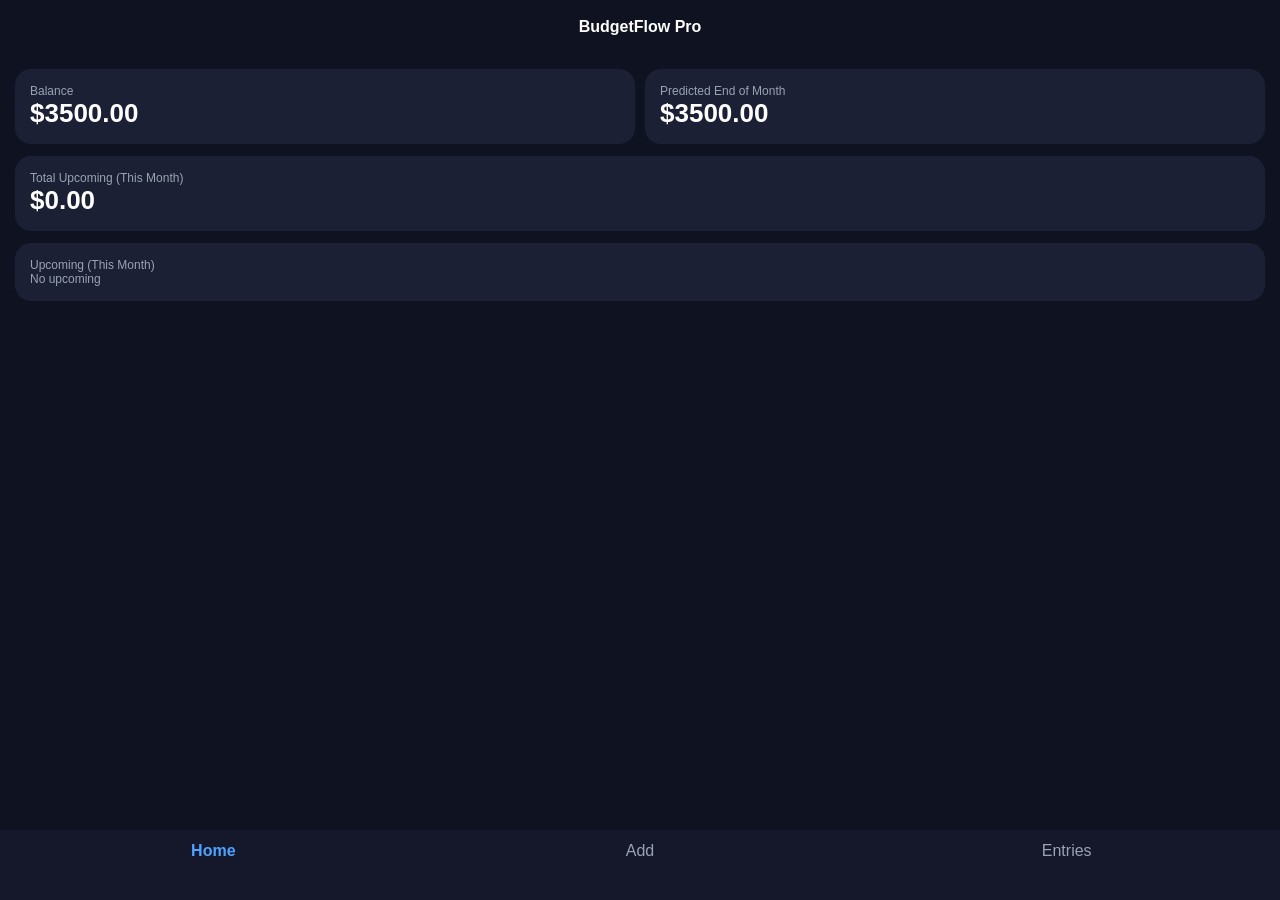
<file: index.html>
<!DOCTYPE html>
<html lang="en">
<head>
<meta charset="UTF-8">
<meta name="viewport" content="width=device-width, initial-scale=1, viewport-fit=cover">
<title>BudgetFlow Pro</title>

<style>
:root{
  --bg:#0f1220;
  --card:#1b2035;
  --card2:#222a44;
  --text:#fff;
  --muted:#9aa3b2;
  --accent:#4da3ff;

  --income:#2ecc71;
  --expense:#ff5c5c;
}

*{
  box-sizing:border-box;
  font-family:-apple-system,BlinkMacSystemFont,sans-serif
}

body{
  margin:0;
  background:var(--bg);
  color:var(--text);
}

/* HEADER */
header{
  text-align:center;
  padding:18px;
  font-weight:700;
}

/* MAIN CONTAINER */
.container{
  padding:15px;
  padding-bottom:110px;
}

/* CARDS */
.card{
  background:var(--card);
  padding:15px;
  border-radius:16px;
  margin-bottom:12px;
}

/* HOME TOP ROW BALANCES */
.row{
  display:flex;
  gap:10px;
}

.half{
  flex:1;
}

.balance{
  font-size:26px;
  font-weight:800;
}

/* INPUTS */
input,select{
  width:100%;
  padding:12px;
  margin:6px 0 12px;
  border:none;
  border-radius:10px;
  background:var(--card2);
  color:white;
}

button{
  width:100%;
  padding:12px;
  border:none;
  border-radius:10px;
  background:var(--accent);
  color:white;
  font-weight:700;
}

/* TABS FIXED */
.tabs{
  position:fixed;
  bottom:0;
  left:0;
  right:0;
  display:flex;
  background:#14182a;
  z-index:10;
  height:70px;
  padding-bottom:env(safe-area-inset-bottom);
}

.tab{
  flex:1;
  text-align:center;
  padding:12px;
  color:#9aa3b2;
}

.tab.active{
  color:#4da3ff;
  font-weight:700;
}

.hidden{display:none}

/* LIST ITEM */
.item{
  padding:10px;
  border-bottom:1px solid #2a3355;
}

/* UPCOMING ROW */
.upRow{
  display:flex;
  justify-content:space-between;
  align-items:center;
  gap:10px;
}

.small{
  font-size:12px;
  color:#9aa3b2;
}

.income{color:var(--income);font-weight:600}
.expense{color:var(--expense);font-weight:600}

/* ACTION BUTTONS */
.editBtn{
  margin-top:8px;
  background:#2a3355;
  padding:8px;
  border-radius:8px;
  font-size:12px;
}

.deleteBtn{
  margin-top:6px;
  background:#3a1f25;
  padding:8px;
  border-radius:8px;
  font-size:12px;
}

.actionRow{
  display:flex;
  gap:10px;
}

.actionRow button{
  flex:1;
  background:#2a3355;
}
</style>
</head>

<body>

<header>BudgetFlow Pro</header>

<div class="container">

<!-- HOME -->
<div id="homePage">

  <!-- BALANCE ROW SIDE BY SIDE -->
  <div class="row">

    <div class="card half">
      <div class="small">Balance</div>
      <div id="balance" class="balance">$0.00</div>
    </div>

    <div class="card half">
      <div class="small">Predicted End of Month</div>
      <div id="projectedBalance" class="balance">$0.00</div>
    </div>

  </div>

  <div class="card">
    <div class="small">Total Upcoming (This Month)</div>
    <div id="totalUpcoming" class="balance">$0.00</div>
  </div>

  <div class="card">
    <div class="small">Upcoming (This Month)</div>
    <div id="upcoming"></div>
  </div>

</div>

<!-- ADD -->
<div id="addPage" class="hidden">

  <div class="card">

    <label>Transaction Name</label>
    <input id="transactionName">

    <label>Category</label>
    <input id="category">

    <label>Type</label>
    <select id="type">
      <option value="-">Expense</option>
      <option value="+">Income</option>
    </select>

    <label>Amount</label>
    <input id="amount" type="number" step="0.01">

    <label>Recurrence</label>
    <select id="frequency" onchange="toggleFreq()">
      <option value="weekly">Weekly</option>
      <option value="monthly">Monthly</option>
      <option value="onetime">One-Time</option>
    </select>

    <div id="weeklyBox">
      <label>Weekday</label>
      <select id="weekday">
        <option value="0">Sun</option>
        <option value="1">Mon</option>
        <option value="2">Tue</option>
        <option value="3">Wed</option>
        <option value="4">Thu</option>
        <option value="5">Fri</option>
        <option value="6">Sat</option>
      </select>
    </div>

    <div id="monthlyBox" class="hidden">
      <label>Day of Month</label>
      <input id="monthday" type="number" min="1" max="31">
    </div>

    <div id="onetimeBox" class="hidden">
      <label>One-Time Day of Month</label>
      <input id="onetimeDay" type="number" min="1" max="31">
    </div>

    <button onclick="saveEntry()">Save</button>

  </div>
</div>

<!-- ENTRIES -->
<div id="entriesPage" class="hidden"></div>

</div>

<!-- TABS -->
<div class="tabs">
  <div class="tab active" onclick="show('home')">Home</div>
  <div class="tab" onclick="show('add')">Add</div>
  <div class="tab" onclick="show('entries')">Entries</div>
</div>

<script>

const BASE = 3500;
let editingId = null;

let entries = JSON.parse(localStorage.getItem("entries") || "[]");

function saveStorage(){
  localStorage.setItem("entries", JSON.stringify(entries));
}

/* NAV */
function show(page){
  homePage.classList.add("hidden");
  addPage.classList.add("hidden");
  entriesPage.classList.add("hidden");

  document.querySelectorAll(".tab").forEach(t=>t.classList.remove("active"));

  if(page==="home"){
    homePage.classList.remove("hidden");
    document.querySelectorAll(".tab")[0].classList.add("active");
    renderHome();
  }

  if(page==="add"){
    addPage.classList.remove("hidden");
    document.querySelectorAll(".tab")[1].classList.add("active");
  }

  if(page==="entries"){
    entriesPage.classList.remove("hidden");
    document.querySelectorAll(".tab")[2].classList.add("active");
    renderEntries();
  }
}

/* TOGGLE */
function toggleFreq(){
  weeklyBox.classList.toggle("hidden", frequency.value!=="weekly");
  monthlyBox.classList.toggle("hidden", frequency.value!=="monthly");
  onetimeBox.classList.toggle("hidden", frequency.value!=="onetime");
}

/* LABEL */
function getRecurrenceLabel(e){

  if(e.frequency === "weekly"){
    const days = ["Sun","Mon","Tue","Wed","Thu","Fri","Sat"];
    return `Weekly on ${days[e.weekday]}`;
  }

  if(e.frequency === "monthly"){
    return `Monthly on ${e.monthday}`;
  }

  if(e.frequency === "onetime"){
    return `Once on ${e.onetimeDay}`;
  }

  return "";
}

/* SAVE */
function saveEntry(){

  const entry = {
    id: editingId || Date.now(),
    transactionName: transactionName.value.trim(),
    category: category.value.trim(),
    type: type.value,
    amount: Number(amount.value || 0),
    frequency: frequency.value,
    weekday: weekday.value,
    monthday: monthday.value,
    onetimeDay: onetimeDay.value
  };

  if(editingId){
    entries = entries.map(e => e.id === editingId ? entry : e);
    editingId = null;
  } else {
    entries.push(entry);
  }

  saveStorage();
  clearForm();
  show("entries");
}

/* DELETE */
function deleteEntry(id){
  if(!confirm("Delete this entry?")) return;
  entries = entries.filter(e => e.id !== id);
  saveStorage();
  renderEntries();
  renderHome();
}

/* EDIT */
function editEntry(id){
  const e = entries.find(x => x.id === id);
  if(!e) return;

  editingId = id;

  transactionName.value = e.transactionName;
  category.value = e.category;
  type.value = e.type;
  amount.value = e.amount;
  frequency.value = e.frequency;
  weekday.value = e.weekday || "0";
  monthday.value = e.monthday || "";
  onetimeDay.value = e.onetimeDay || "";

  toggleFreq();
  show("add");
}

/* CLEAR */
function clearForm(){
  transactionName.value = "";
  category.value = "";
  type.value = "-";
  amount.value = "";
  frequency.value = "weekly";
  weekday.value = "0";
  monthday.value = "";
  onetimeDay.value = "";
}

/* DATE ENGINE */
function getDates(e){
  const now = new Date();
  const y = now.getFullYear();
  const m = now.getMonth();

  let dates = [];

  if(e.frequency === "monthly"){
    let d = new Date(y,m,e.monthday);
    if(d.getMonth() === m) dates.push(d);
  }

  if(e.frequency === "weekly"){
    for(let i=1;i<=31;i++){
      let d = new Date(y,m,i);
      if(d.getMonth() !== m) break;
      if(d.getDay() == e.weekday) dates.push(d);
    }
  }

  if(e.frequency === "onetime"){
    let d = new Date(y,m,e.onetimeDay);
    if(d.getMonth() === m) dates.push(d);
  }

  return dates;
}

/* CALC WITH RUNNING BALANCE */
function calc(){

  const now = new Date();
  const today = new Date(now.getFullYear(), now.getMonth(), now.getDate());
  const monthEnd = new Date(now.getFullYear(), now.getMonth() + 1, 0);

  let balance = BASE;
  let upcoming = [];
  let totalUpcoming = 0;

  entries.forEach(e=>{
    const sign = e.type === "-" ? -1 : 1;

    getDates(e).forEach(d=>{
      let val = e.amount * sign;

      if(d <= today) balance += val;

      if(d > today && d <= monthEnd){

        upcoming.push({
          date:d,
          text:`${e.transactionName} (${e.category})`,
          amount: val,
          cls: e.type === "+" ? "income" : "expense"
        });

        totalUpcoming += val;
      }
    });
  });

  upcoming.sort((a,b)=>a.date-b.date);

  let running = balance;
  upcoming = upcoming.map(u=>{
    running += u.amount;
    return {...u, balanceAfter: running};
  });

  return {
    balance,
    upcoming,
    totalUpcoming,
    projected: running
  };
}

/* EXPORT */
function exportData(){
  const blob = new Blob([JSON.stringify(entries, null, 2)], {type:"application/json"});
  const url = URL.createObjectURL(blob);

  const a = document.createElement("a");
  a.href = url;
  a.download = "budgetflow.json";
  a.click();

  URL.revokeObjectURL(url);

  if(navigator.share){
    navigator.share({
      title:"Budget Export",
      files:[new File([blob], "budgetflow.json", {type:"application/json"})]
    }).catch(()=>{});
  }
}

/* IMPORT */
function importData(e){
  const file = e.target.files[0];
  if(!file) return;

  const reader = new FileReader();

  reader.onload = function(evt){
    try{
      const data = JSON.parse(evt.target.result);

      if(Array.isArray(data)){
        entries = data;
        saveStorage();
        renderHome();
        renderEntries();
        alert("Import successful");
      } else {
        alert("Invalid file");
      }

    } catch(err){
      alert("Import failed");
    }
  };

  reader.readAsText(file);
}

/* HOME */
function renderHome(){
  const data = calc();

  balance.innerText = `$${data.balance.toFixed(2)}`;
  totalUpcoming.innerText = `$${data.totalUpcoming.toFixed(2)}`;
  projectedBalance.innerText = `$${data.projected.toFixed(2)}`;

  upcoming.innerHTML =
    data.upcoming.map(u=>`
      <div class="item">
        <div class="upRow">
          <div>
            <div>${u.text} <span class="${u.cls}">${u.amount>0?"+":""}$${Math.abs(u.amount).toFixed(2)}</span></div>
            <div class="small">${u.date.toDateString()}</div>
          </div>
          <div class="small">$${u.balanceAfter.toFixed(2)}</div>
        </div>
      </div>
    `).join("") || "<div class='small'>No upcoming</div>";
}

/* ENTRIES */
function renderEntries(){
  entriesPage.innerHTML =

    `<div class="card">
      <div class="actionRow">
        <button onclick="exportData()">Export</button>
        <button onclick="document.getElementById('fileInput').click()">Import</button>
      </div>
      <input type="file" id="fileInput" accept="application/json" class="hidden" onchange="importData(event)">
    </div>` +

    entries.map(e=>`
      <div class="card">

        <div><b>${e.transactionName}</b></div>
        <div class="small">${e.category}</div>
        <div class="small">${getRecurrenceLabel(e)}</div>

        <div class="${e.type==='+'?'income':'expense'}">
          ${e.type}$${e.amount}
        </div>

        <button class="editBtn" onclick="editEntry(${e.id})">Edit</button>
        <button class="deleteBtn" onclick="deleteEntry(${e.id})">Delete</button>

      </div>
    `).join("");
}

renderHome();

</script>

</body>
</html>
</file>
